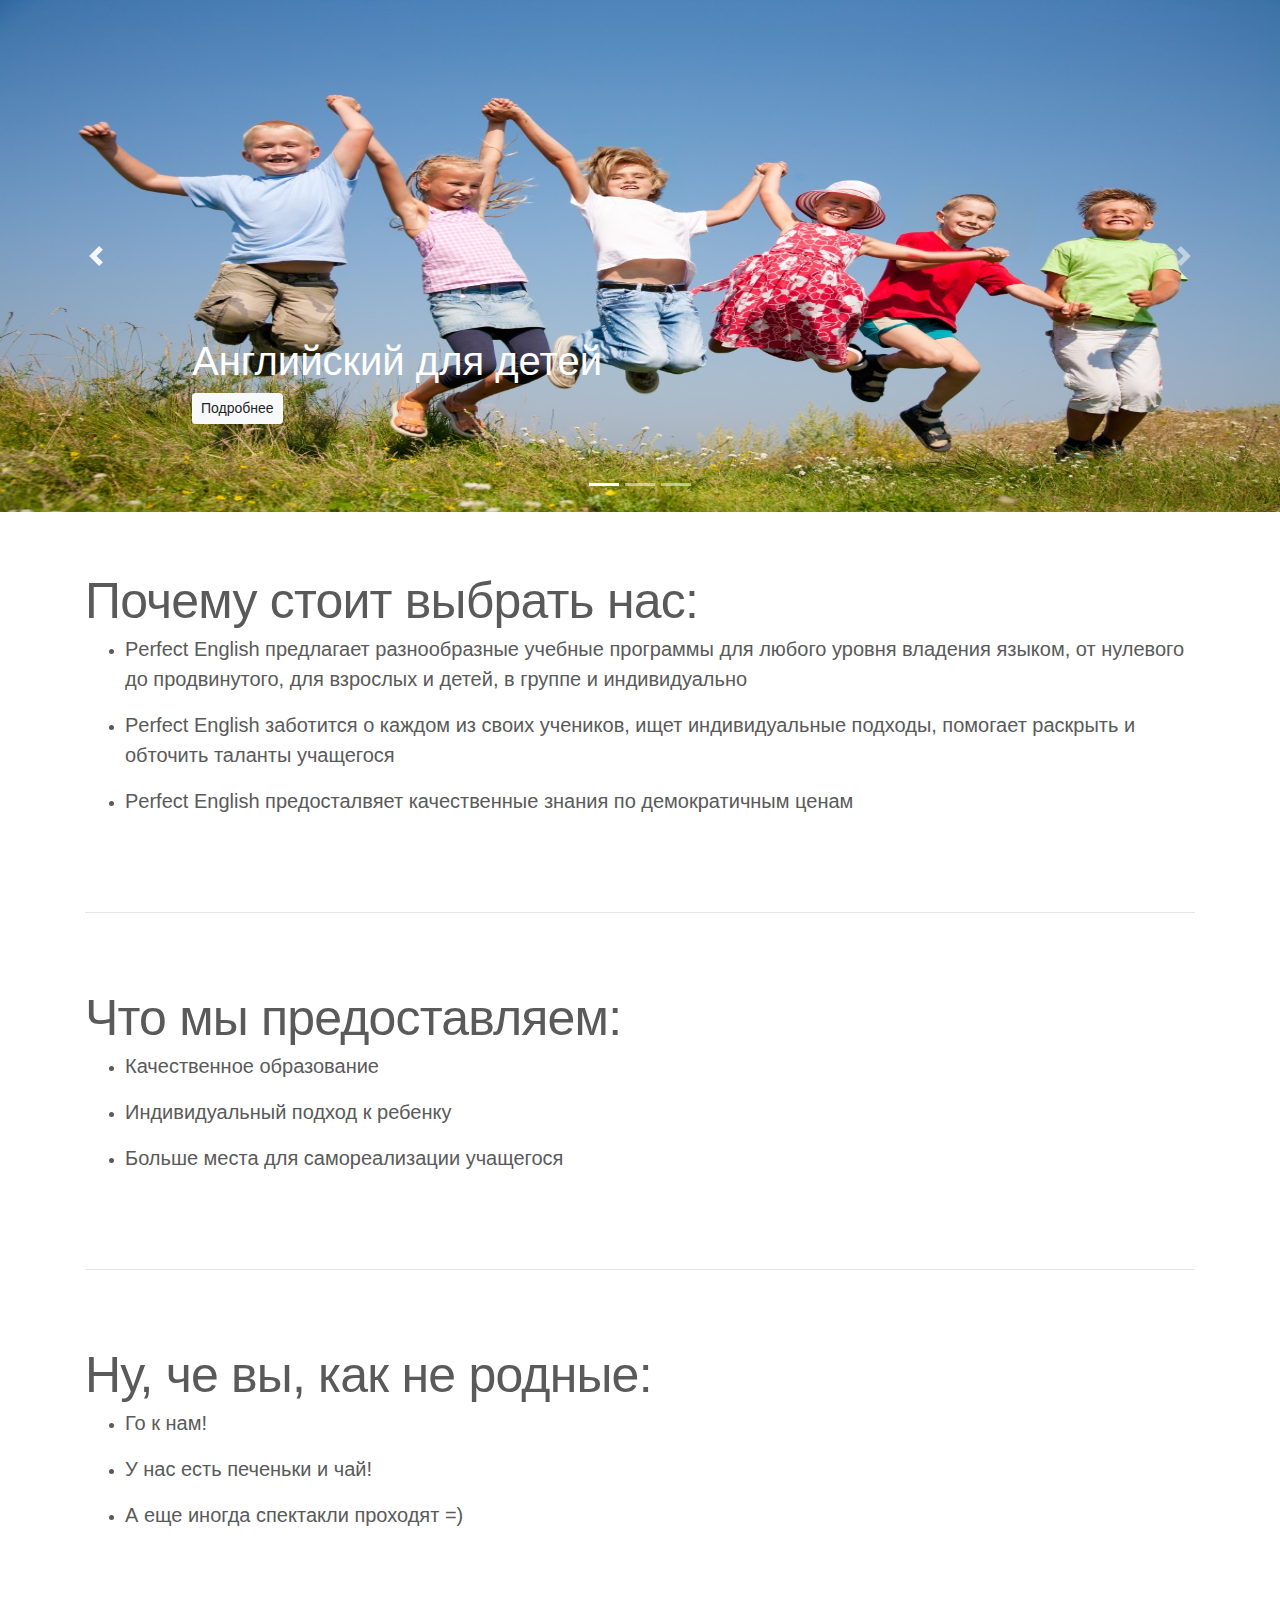
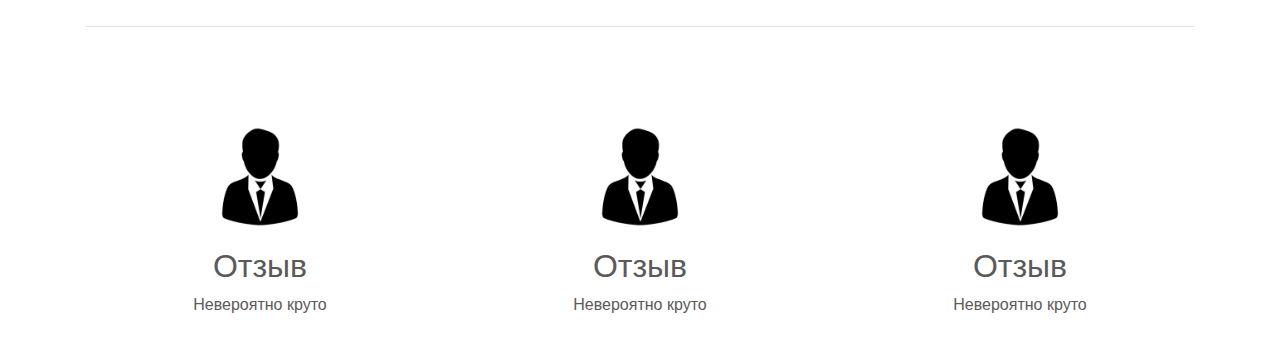
<file: index.html>
<!DOCTYPE html>
<html lang="en">
<head>
    <meta charset="utf-8">
    <meta name="viewport" content="width=device-width, initial-scale=1, shrink-to-fit=no">
    <meta name="description" content="">
    <meta name="author" content="">
    <link rel="icon" href="favicon.ico">

    <title>Perfect English</title>

    <link href="styles/normalize.css" rel="stylesheet">
    <!-- Bootstrap core CSS -->
    <link href="styles/bootstrap/bootstrap.min.css" rel="stylesheet">

    <!-- Custom styles for this template -->
    <link href="styles/carousel.css" rel="stylesheet">

    <link href="styles/style.css" rel="stylesheet">

    <link rel="import" href="templates/header.html">
    <link rel="import" href="templates/footer.html">
</head>
<body>

<!-- HEADER -->
<script>
    var link = document.querySelector('link[rel=import][href*="header"]');
    var content = link.import.querySelector('#header');
    document.body.appendChild(content.cloneNode(true));
</script>



<div id="myCarousel" class="carousel slide" data-ride="carousel">

    <ol class="carousel-indicators">
        <li data-target="#myCarousel" data-slide-to="0" class="active"></li>
        <li data-target="#myCarousel" data-slide-to="1"></li>
        <li data-target="#myCarousel" data-slide-to="2"></li>
    </ol>

    <div class="carousel-inner">

        <div class="carousel-item active">
            <img class="first-slide"
                 src="img/newV/children.jpg"
                 alt="First slide">
            <div class="container">
                <div class="carousel-caption text-left">
                    <h1>Английский для детей</h1>
                    <p><a class="btn btn-sm btn-light" href="#" role="button">Подробнее</a></p>
                </div>
            </div>
        </div>

        <div class="carousel-item">
            <img class="second-slide"
                 src="img/newV/room.jpg"
                 alt="Second slide">
            <div class="container">
                <div class="carousel-caption text-left">
                    <h1>Лучшие учителя</h1>
                    <p><a class="btn btn-sm btn-light" href="#" role="button">Подробнее</a></p>
                </div>
            </div>
        </div>

        <div class="carousel-item">
            <img class="third-slide"
                 src="img/newV/3.png"
                 alt="Third slide">
            <div class="container">
                <div class="carousel-caption text-right" style="color: red">
                    <h1>У нас самые демократические цены</h1>
                    <p>Але, почти даром!</p>
                    <p><a class="btn btn-lg btn-primary" href="#" role="button">Подробнее</a></p>
                </div>
            </div>
        </div>

    </div>

    <a class="carousel-control-prev" href="#myCarousel" role="button" data-slide="prev">
        <span class="carousel-control-prev-icon" aria-hidden="true"></span>
        <span class="sr-only">Previous</span>
    </a>

    <a class="carousel-control-next" href="#myCarousel" role="button" data-slide="next">
        <span class="carousel-control-next-icon" aria-hidden="true"></span>
        <span class="sr-only">Next</span>
    </a>
</div>


<!-- Marketing messaging and featurettes
================================================== -->
<!-- Wrap the rest of the page in another container to center all the content. -->

<div class="container marketing">

    <!-- START THE FEATURETTES -->

    <div class="row featurette">
        <div class="col-md-12">
            <h2 class="featurette-heading">Почему стоит выбрать нас:</h2>
            <ul>
                <li><p class="lead">Perfect English предлагает разнообразные учебные программы для любого уровня
                    владения языком, от нулевого до продвинутого,
                    для взрослых и детей, в группе и индивидуально</p></li>
                <li><p class="lead">Perfect English заботится о каждом из своих учеников, ищет индивидуальные подходы,
                    помогает раскрыть и обточить таланты учащегося</p></li>
                <li><p class="lead">Perfect English предосталвяет качественные знания по демократичным ценам</p></li>
            </ul>
        </div>
    </div>

    <hr class="featurette-divider">

    <div class="row featurette">
        <div class="col-md-12">
            <h2 class="featurette-heading">Что мы предоставляем:</h2>
            <ul>
                <li><p class="lead">Качественное образование</p></li>
                <li><p class="lead">Индивидуальный подход к ребенку</p></li>
                <li><p class="lead">Больше места для самореализации учащегося</p></li>
            </ul>
        </div>
    </div>

    <hr class="featurette-divider">

    <div class="row featurette">
        <div class="col-md-12">
            <h2 class="featurette-heading">Ну, че вы, как не родные:</h2>
            <ul>
                <li><p class="lead">Го к нам!</p></li>
                <li><p class="lead">У нас есть печеньки и чай!</p></li>
                <li><p class="lead">А еще иногда спектакли проходят =)</p></li>
            </ul>
        </div>
    </div>

    <hr class="featurette-divider">

    <!-- /END THE FEATURETTES -->

    <!-- Three columns of text below the carousel -->
    <div class="row">

        <div class="col-lg-4">
            <img class="rounded-circle"
                 src="img/newV/face.jpg"
                 alt="Generic placeholder image" width="140" height="140">
            <h2>Отзыв</h2>
            <p>Невероятно круто</p>
        </div><!-- /.col-lg-4 -->

        <div class="col-lg-4">
            <img class="rounded-circle"
                 src="img/newV/face.jpg"
                 alt="Generic placeholder image" width="140" height="140">
            <h2>Отзыв</h2>
            <p>Невероятно круто</p>
        </div><!-- /.col-lg-4 -->

        <div class="col-lg-4">
            <img class="rounded-circle"
                 src="img/newV/face.jpg"
                 alt="Generic placeholder image" width="140" height="140">
            <h2>Отзыв</h2>
            <p>Невероятно круто</p>
        </div><!-- /.col-lg-4 -->

    </div><!-- /.row -->


</div><!-- /.container -->

<!-- FOOTER -->
<script>
    var linkFooter = document.querySelector('link[rel=import][href*="footer"]');
    var contentFooter = linkFooter.import.querySelector('#footer');
    document.body.appendChild(contentFooter.cloneNode(true));
</script>

<!-- Bootstrap core JavaScript
================================================== -->
<script type="text/javascript" src="js/jquery-3.3.1.min.js"></script>
<script type="text/javascript" src="js/bootstrap/popper.min.js"></script>
<script type="text/javascript" src="js/bootstrap/bootstrap.min.js"></script>
<script type="text/javascript" src="js/start.js"></script>
<script type="text/javascript">
    $('.main-nav').addClass('active');
</script>
</body>
</html>
</file>
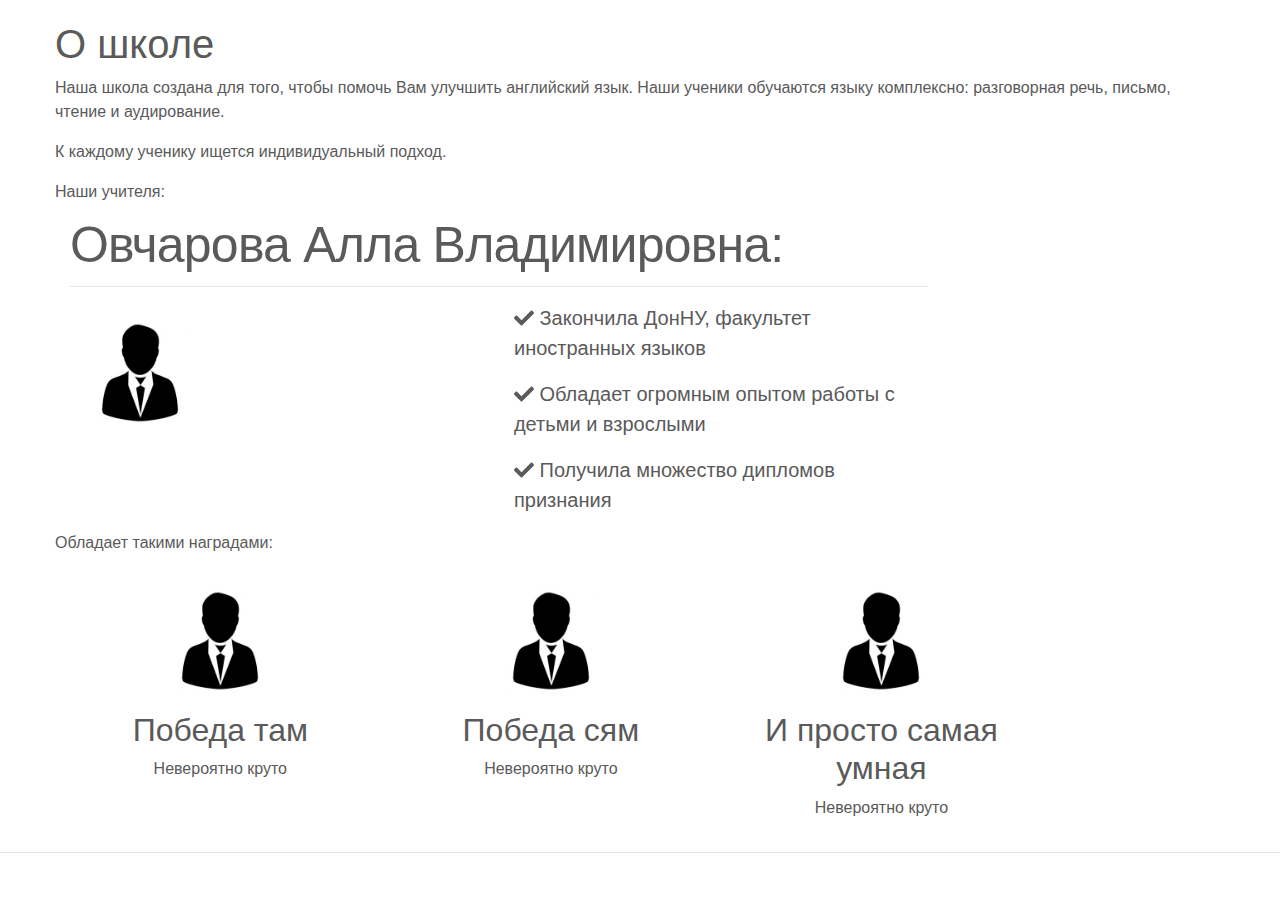
<file: about.html>
<!DOCTYPE html>
<html lang="en">
<head>
    <meta charset="utf-8">
    <meta name="viewport" content="width=device-width, initial-scale=1, shrink-to-fit=no">
    <meta name="description" content="">
    <meta name="author" content="">
    <link rel="icon" href="favicon.ico">

    <title>Perfect English</title>

    <link href="styles/normalize.css" rel="stylesheet">
    <!-- Bootstrap core CSS -->
    <link href="styles/bootstrap/bootstrap.min.css" rel="stylesheet">

    <!-- Custom styles for this template -->
    <link href="styles/carousel.css" rel="stylesheet">


    <link href="styles/style.css" rel="stylesheet">

    <link rel="import" href="templates/header.html">
    <link rel="import" href="templates/footer.html">
    <script defer src="js/fontawesome/fontawesome-all.js"></script>
</head>
<body>

<!-- HEADER -->
<script>
    var link = document.querySelector('link[rel=import][href*="header"]');
    var content = link.import.querySelector('#header');
    document.body.appendChild(content.cloneNode(true));
</script>

<!-- CONTENT -->
<div class="container">
    <div class="row verticalOffset20">
        <div class="row">
            <h1>О школе</h1>

            <p>Наша школа создана для того, чтобы помочь Вам улучшить английский язык. Наши ученики обучаются языку
                комплексно: разговорная речь, письмо, чтение и аудирование.</p>
            <p>К каждому ученику ищется индивидуальный подход.</p>

        </div>
        <div class="row">
            <div><p>Наши учителя: </p></div>
            <div class="col-md-12">
                <h2 class="featurette-heading">Овчарова Алла Владимировна:</h2>
                <hr>
                <div class="row">
                    <div class="col-md-6">
                        <img class="rounded-circle"
                             src="img/newV/face.jpg"
                             alt="Generic placeholder image" width="140" height="140">
                    </div>
                    <div class="col-md-6">
                        <ul class="list">
                            <li class="no-mark"><p class="lead"><i class="fas fa-check"></i> Закончила ДонНУ, факультет
                                иностранных языков</p></li>
                            <li class="no-mark"><p class="lead"><i class="fas fa-check"></i> Обладает огромным опытом
                                работы
                                с
                                детьми и взрослыми</p></li>
                            <li class="no-mark"><p class="lead"><i class="fas fa-check"></i> Получила множество дипломов
                                признания</p></li>
                        </ul>
                    </div>
                </div>
            </div>
        </div>

        <!-- Three columns of text below the carousel -->
        <div class="row">
            <div><p>Обладает такими наградами:</p></div>
            <div class="col-md-12">
                <div class="row">
                    <div class="col-md-4 centered">
                        <img class="rounded-circle"
                             src="img/newV/face.jpg"
                             alt="Generic placeholder image" width="140" height="140">
                        <h2>Победа там</h2>
                        <p>Невероятно круто</p>
                    </div><!-- /.col-md-4 -->

                    <div class="col-md-4 centered">
                        <img class="rounded-circle"
                             src="img/newV/face.jpg"
                             alt="Generic placeholder image" width="140" height="140">
                        <h2>Победа сям</h2>
                        <p>Невероятно круто</p>
                    </div><!-- /.col-md-4 -->

                    <div class="col-lg-4 centered">
                        <img class="rounded-circle"
                             src="img/newV/face.jpg"
                             alt="Generic placeholder image" width="140" height="140">
                        <h2>И просто самая умная</h2>
                        <p>Невероятно круто</p>
                    </div><!-- /.col-md-4 -->
                </div>
            </div>
        </div><!-- /.row -->
    </div>
</div>
<hr>

<!-- FOOTER -->
<script>
    var linkFooter = document.querySelector('link[rel=import][href*="footer"]');
    var contentFooter = linkFooter.import.querySelector('#footer');
    document.body.appendChild(contentFooter.cloneNode(true));
</script>

<!-- Bootstrap core JavaScript
================================================== -->
<script type="text/javascript" src="js/jquery-3.3.1.min.js"></script>
<script type="text/javascript" src="js/parallax.min.js"></script>
<script type="text/javascript" src="js/bootstrap/popper.min.js"></script>
<script type="text/javascript" src="js/bootstrap/bootstrap.min.js"></script>
<script type="text/javascript" src="js/start.js"></script>
<script type="text/javascript">
    $('.about-nav').addClass('active');
</script>

</body>
</html>
</file>
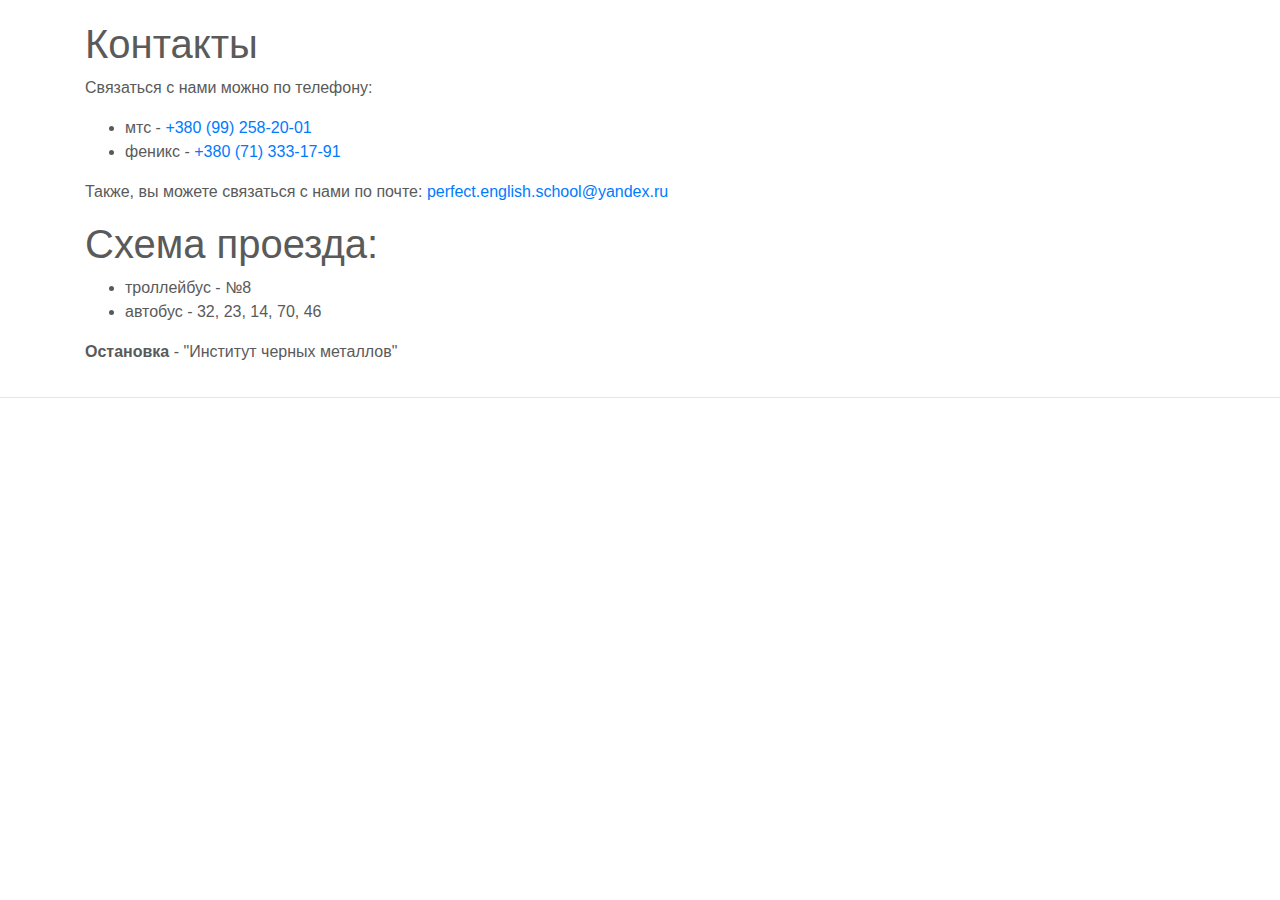
<file: contact.html>
<!DOCTYPE html>
<html lang="en">
<head>
    <meta charset="utf-8">
    <meta name="viewport" content="width=device-width, initial-scale=1, shrink-to-fit=no">
    <meta name="description" content="">
    <meta name="author" content="">
    <link rel="icon" href="favicon.ico">

    <title>Perfect English</title>

    <link href="styles/normalize.css" rel="stylesheet">
    <!-- Bootstrap core CSS -->
    <link href="styles/bootstrap/bootstrap.min.css" rel="stylesheet">

    <!-- Custom styles for this template -->
    <link href="styles/carousel.css" rel="stylesheet">

    <link href="styles/style.css" rel="stylesheet">

    <link rel="import" href="templates/header.html">
    <link rel="import" href="templates/footer.html">
</head>
<body>

<!-- HEADER -->
<script>
    var link = document.querySelector('link[rel=import][href*="header"]');
    var content = link.import.querySelector('#header');
    document.body.appendChild(content.cloneNode(true));

</script>

<div class="container">
    <div class="row verticalOffset20">
        <div class="col-sm-12">
            <h1>Контакты</h1>
            <p>Связаться с нами можно по телефону:</p>
            <ul>
                <li>мтс - <a href="tel:+380992582001">+380 (99) 258-20-01</a></li>
                <li>феникс - <a href="tel:+380713331791">+380 (71) 333-17-91</a></li>
            </ul>
            <p>Также, вы можете связаться с нами по почте: <a href="mailto:perfect.english.school@yandex.ru">perfect.english.school@yandex.ru</a></p>
            <h1>Схема проезда:</h1>
            <ul>
                <li>троллейбус - №8</li>
                <li>автобус - 32, 23, 14, 70, 46</li>
            </ul>
            <p><b>Остановка</b> - "Институт черных металлов"</p>

        </div>
    </div>
    <div class="row">
        <div class="col-md-12">
            <script type="text/javascript" charset="utf-8" async
                    src="https://api-maps.yandex.ru/services/constructor/1.0/js/?um=constructor%3A9660ac08ba4d647c7bc76555aaac200b4bdff6f17c6471ddc77cb0cf0cbd6013&amp;width=100%25&amp;height=450&amp;lang=ru_RU&amp;scroll=false"></script>
        </div>
    </div>
</div>
<hr>

<!-- FOOTER -->
<script>
    var linkFooter = document.querySelector('link[rel=import][href*="footer"]');
    var contentFooter = linkFooter.import.querySelector('#footer');
    document.body.appendChild(contentFooter.cloneNode(true));
</script>

<!-- Bootstrap core JavaScript
================================================== -->
<script type="text/javascript" src="js/jquery-3.3.1.min.js"></script>
<script type="text/javascript" src="js/parallax.min.js"></script>
<script type="text/javascript" src="js/bootstrap/popper.min.js"></script>
<script type="text/javascript" src="js/bootstrap/bootstrap.min.js"></script>
<script type="text/javascript" src="js/start.js"></script>
<script type="text/javascript">
    $('.contact-nav').addClass('active');
</script>

</body>
</html>
</file>
<file: styles/carousel.css>
/* GLOBAL STYLES
-------------------------------------------------- */
/* Padding below the footer and lighter body text */

body {
    color: #5a5a5a;
}


/* CUSTOMIZE THE CAROUSEL
-------------------------------------------------- */

/* Carousel base class */
.carousel {
    margin-bottom: 4rem;
}
/* Since positioning the image, we need to help out the caption */
.carousel-caption {
    z-index: 10;
    bottom: 3rem;
}

/* Declare heights because of positioning of img element */
.carousel-item {
    height: 32rem;
    background-color: #777;
}
.carousel-item > img {
    position: absolute;
    top: 0;
    left: 0;
    min-width: 100%;
    height: 32rem;
}


/* MARKETING CONTENT
-------------------------------------------------- */

/* Center align the text within the three columns below the carousel */
.marketing .col-lg-4 {
    margin-bottom: 1.5rem;
    text-align: center;
}
.marketing h2 {
    font-weight: normal;
}
.marketing .col-lg-4 p {
    margin-right: .75rem;
    margin-left: .75rem;
}


/* Featurettes
------------------------- */

.featurette-divider {
    margin: 5rem 0; /* Space out the Bootstrap <hr> more */
}

/* Thin out the marketing headings */
.featurette-heading {
    font-weight: 300;
    line-height: 1;
    letter-spacing: -.05rem;
}


/* RESPONSIVE CSS
-------------------------------------------------- */

@media (min-width: 40em) {
    /* Bump up size of carousel content */
    .carousel-caption p {
        margin-bottom: 1.25rem;
        font-size: 1.25rem;
        line-height: 1.4;
    }

    .featurette-heading {
        font-size: 50px;
    }
}

@media (min-width: 62em) {
    .featurette-heading {
        margin-top: 0rem;
    }
}
</file>
<file: styles/style.css>
body {
    min-width: 570px;
}
.verticalOffset20 {
    margin-top: 20px;
}

/* content */
.list {
    padding: 0;
}

.list .no-mark {
    list-style: none;
}

.centered {
    text-align: center
}

/* footer */
.list-footer {
    padding: 0;
}
.list-footer li{
    list-style: none;
}


/*-------*/

.nav-item {
    font-size: 16px;
}

.parallax-window {
    min-height: 400px;
    background: transparent;
}

section .container, section li {
    margin: 2rem auto;
}
</file>
